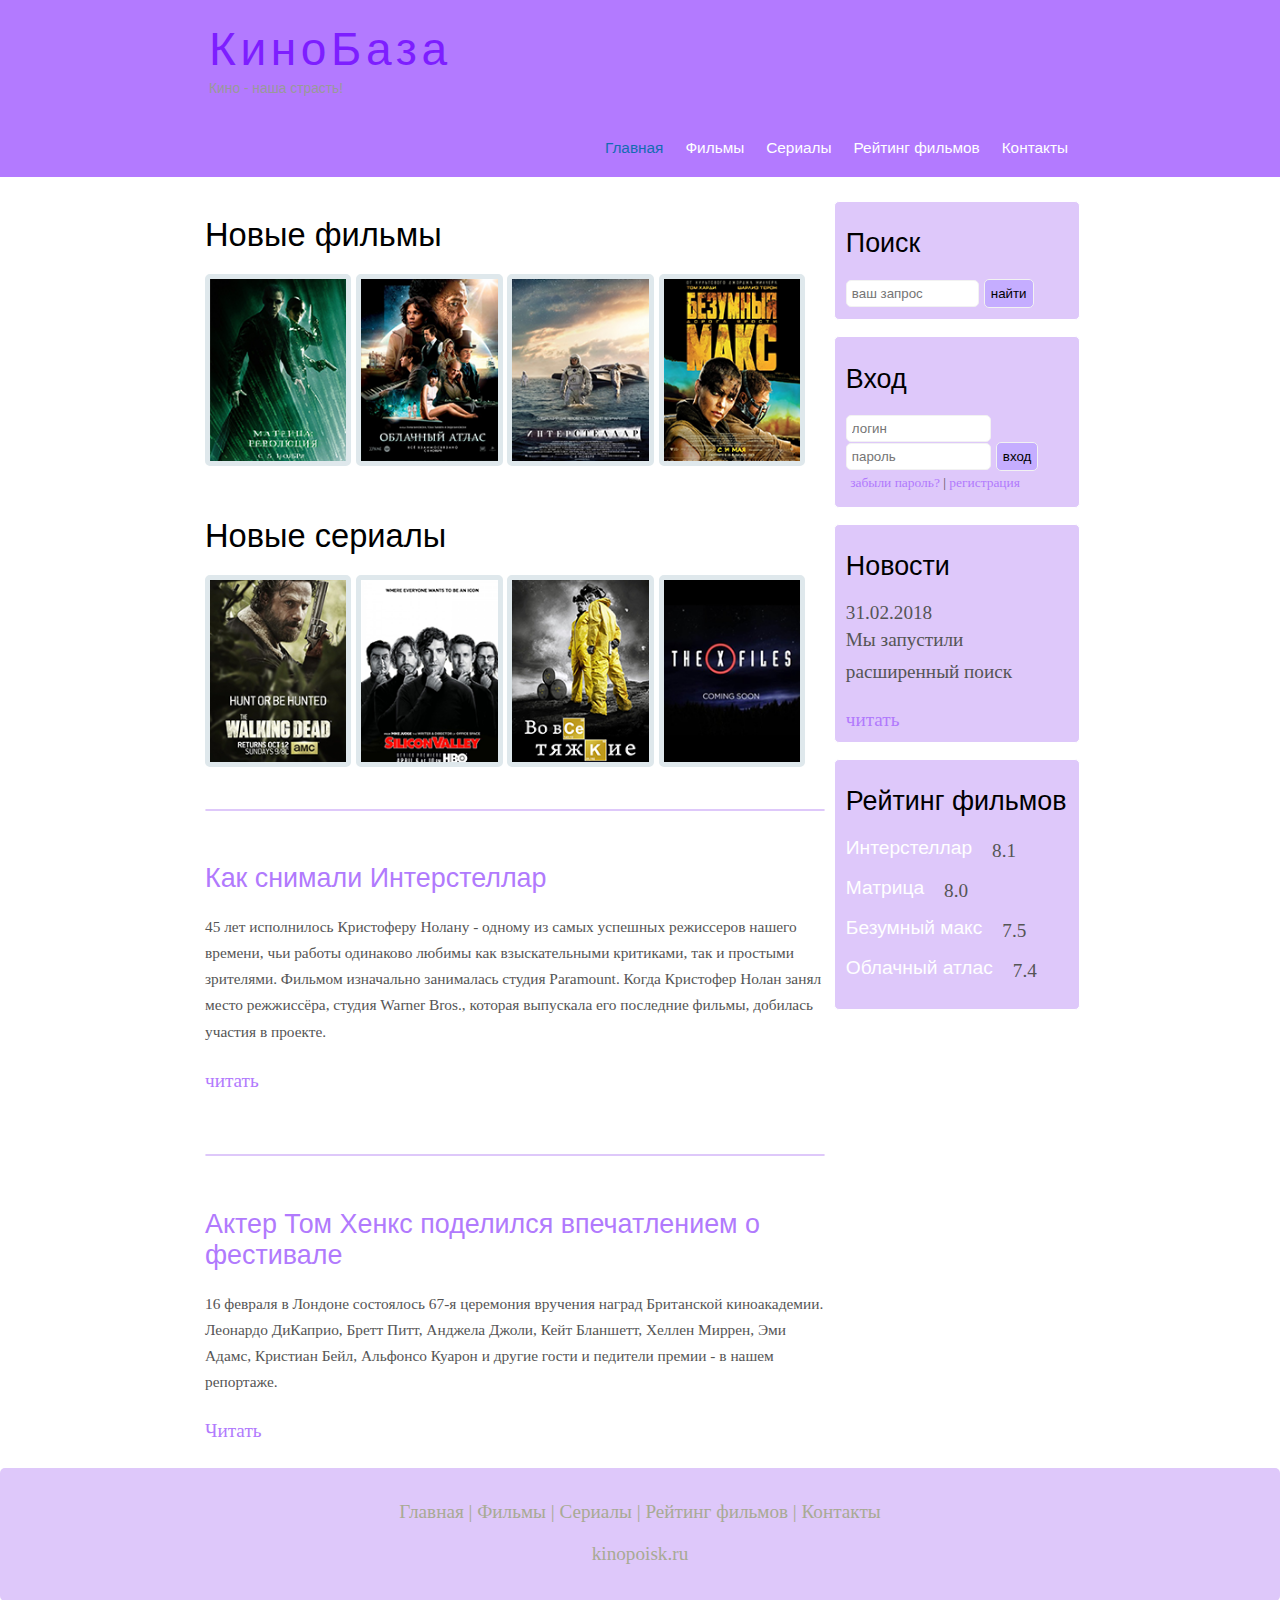
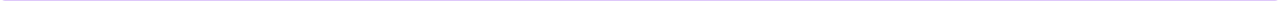
<file: index.html>
<!DOCTYPE html>
<html lang="en">
<head>
    <meta charset="UTF-8">
    <title>Главная страница</title>
    <meta name="description" content="КиноБаза - это портал о кино" />
    <meta name="keywords" content="фильмы, фильмы онлайн, hd" />
    <link rel="stylesheet" href="style/style.css">
</head>
<body>

    <main>
       
        <header>
            <div class="logo">
                <div class="logo_text">
                    <h1><a href="index.html">КиноБаза</a></h1>
                    <h2>Кино - наша страсть!</h2>
                </div>
            </div>
           
            <div class="menubar">
               
                <ul class="menu">
                    <li class="selected"><a href="index.html">Главная</a></li>  
                    <li><a href="films.html">Фильмы</a></li>
                    <li><a href="#">Сериалы</a></li>
                    <li><a href="rating.html">Рейтинг фильмов</a></li>
                    <li><a href="contact.html">Контакты</a></li>
                </ul>

            </div>

        </header>

        <div class="site_content">
           
            <aside class="sidebar_container">
               
                <div class="sidebar">
                    <h2>Поиск</h2>
                    <form method="post" action="#" id="search_form" >
                        <input type="search" name="search_field" placeholder="ваш запрос" />
                        <input type="submit" class="btn" value="найти" />
                    </form>
                </div>

                <div class="sidebar">
                    <h2>Вход</h2>
                    <form method="post" action="#" id="login">
                       
                        <input type="text" name="login_field" placeholder="логин" />
                        <input type="password" name="password_field" placeholder="пароль" />
                        <input type="submit" class="btn" value="вход" />
                        <div class="lables_passreg_text">
                            <span><a href="#">забыли пароль?</a></span> | <span><a href="#">регистрация</a></span>
                        </div>

                    </form>
                </div>

                <div class="sidebar">
                    <h2>Новости</h2>
                    <span>31.02.2018</span>
                    <p>Мы запустили расширенный поиск</p>
                    <a href="#">читать</a>
                </div>

                <div class="sidebar">
                    <h2>Рейтинг фильмов</h2>
                    <ul class="menu">
                        <li><a href="show_1.html">Интерстеллар</a><span class="rating_sidebar">8.1</span></li>
                        <li><a href="show_2.html">Матрица</a><span class="rating_sidebar">8.0</span></li>
                        <li><a href="show_3.html">Безумный макс</a><span class="rating_sidebar">7.5</span></li>
                        <li><a href="show_4.html">Облачный атлас</a><span class="rating_sidebar">7.4</span></li>
                    </ul>
                </div>

            </aside>

            <div class="content">
               
                <h1>Новые фильмы</h1>

                <div class="films_block">
                   
                    <a href="show_2.html"><img src="./images/matrix.png"></a>
                    <a href="show_4.html"><img src="./images/cloud.png"></a>
                    <a href="show_1.html"><img src="./images/inter.png"></a>
                    <a href="show_3.html"><img src="./images/max.png"></a>

                </div>

                <h1>Новые сериалы</h1>

                <div class="films_block">
                   
                    <a href="#"><img src="./images//dead.png"></a>
                    <a href="#"><img src="./images//silicon.png"></a>
                    <a href="#"><img src="./images//breakingbad.png"></a>
                    <a href="#"><img src="./images//xfiles.png"></a>

                </div>


                <div class="posts">
                   
                    <hr>
                    <h2> <a href="https://www.okino.ua/article/kak-snimali-interstellar-1193/">Как снимали Интерстеллар</a> </h2>
                    <div class="posts_content">
                        <p>
                            45 лет исполнилось Кристоферу Нолану - одному из самых успешных 
                            режиссеров нашего времени, чьи работы одинаково любимы как 
                            взыскательными критиками, так и простыми зрителями. Фильмом 
                            изначально занималась студия Paramount. Когда Кристофер Нолан занял
                            место режжиссёра, студия Warner Bros., которая выпускала его последние 
                            фильмы, добилась участия в проекте.
                        </p>
                    </div>

                    <p><a href="https://www.okino.ua/article/kak-snimali-interstellar-1193/">читать</a></p>

                    <hr>
                    <h2><a href="#">Актер Том Хенкс поделился впечатлением о фестивале</a></h2>
                    <div class="posts_content">
                        <p>16 февраля в Лондоне состоялось 67-я церемония вручения наград
                            Британской киноакадемии. Леонардо ДиКаприо, Бретт Питт, Анджела Джоли,
                            Кейт Бланшетт, Хеллен Миррен, Эми Адамс, Кристиан Бейл, Альфонсо Куарон и 
                            другие гости и педители премии - в нашем репортаже. 
                        </p>
                    </div>
                    <p><a href="#">Читать</a></p>

                </div>


            </div>

        </div> 


    <footer>
        <p>
            <a href="index.html">Главная</a> |
            <a href="films.html">Фильмы</a> |
            <a href="#">Сериалы</a> |
            <a href="rating.html">Рейтинг фильмов</a> |
            <a href="contact.html">Контакты</a>
        </p>
        <p>kinopoisk.ru</p>
    </footer>

    </main>
   
</body>
</html>
</file>
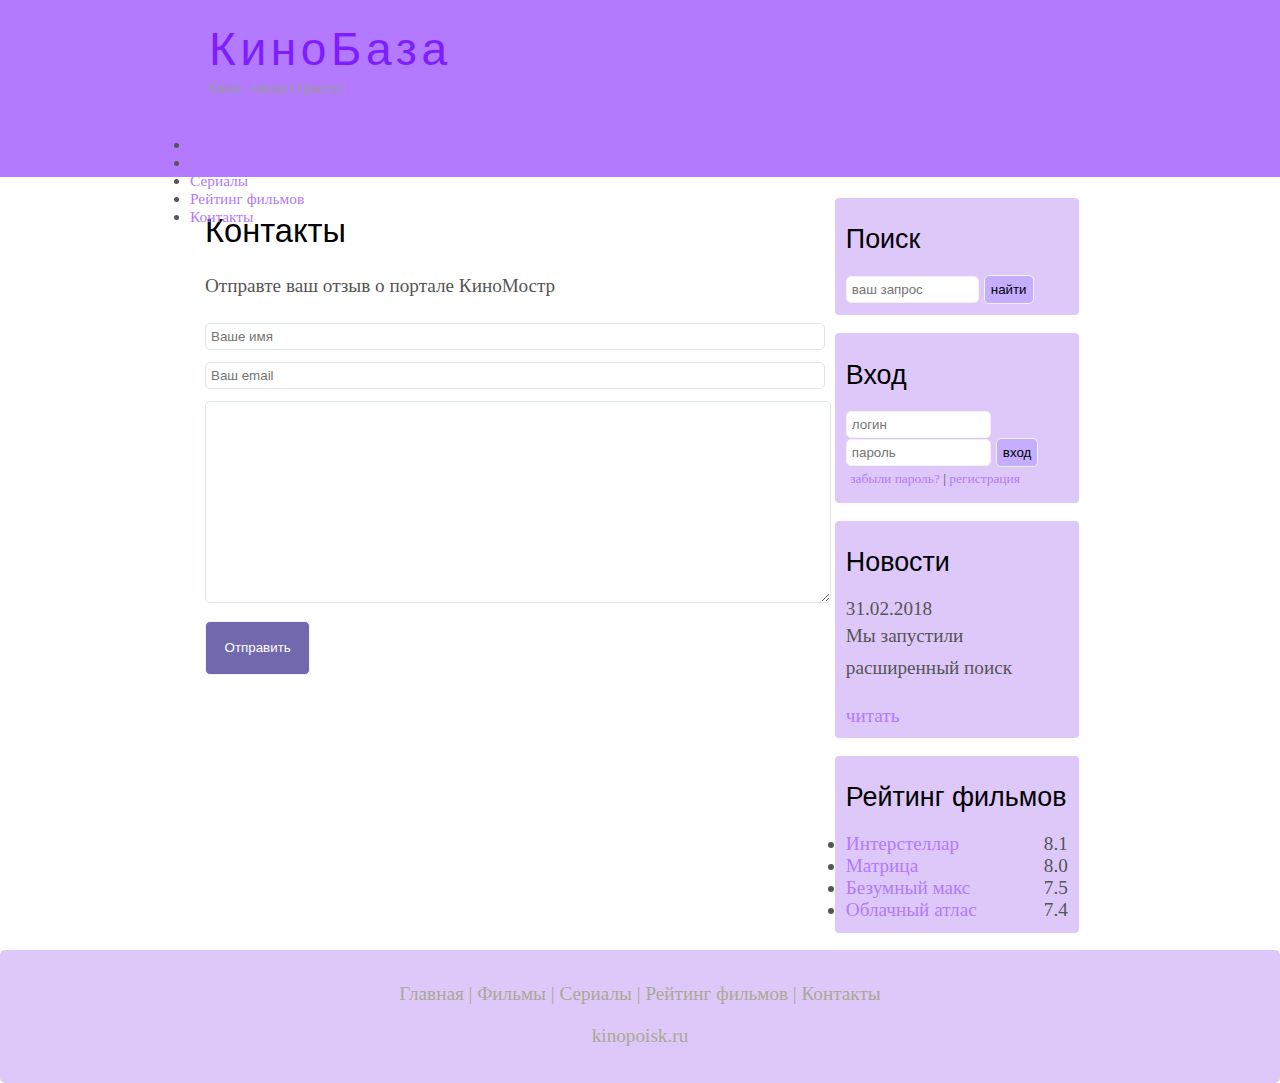
<file: contact.html>
<!DOCTYPE html>
<html lang="en">
<head>
    <meta charset="UTF-8">
    <title>Главная страница</title>
    <meta name="description" content="КиноБаза - это портал о кино" />
    <meta name="keywords" content="фильмы, фильмы онлайн, hd" />
    <link rel="stylesheet" href="style/style.css">
</head>
<body>

    <main>
       
        <header>
            <div class="logo">
                <div class="logo_text">
                    <h1><a href="index.html">КиноБаза</a></h1>
                    <h2>Кино - наша страсть!</h2>
                </div>
            </div>
           
            <div class="menubar">
               
                <menu>
                    <li><a href="index.html">Главная</a></li>  
                    <li><a href="films.html">Фильмы</a></li>
                    <li><a href="#">Сериалы</a></li>
                    <li><a href="rating.html">Рейтинг фильмов</a></li>
                    <li class="selected"><a href="contact.html">Контакты</a></li>
                </menu>

            </div>

        </header>

           
        <div class="site_content">

            <aside class="sidebar_container">
               
                <div class="sidebar">
                    <h2>Поиск</h2>
                    <form method="post" action="#" id="search_form" >
                        <input type="search" name="search_field" placeholder="ваш запрос" />
                        <input type="submit" class="btn" value="найти" />
                    </form>
                </div>

                <div class="sidebar">
                    <h2>Вход</h2>
                    <form method="post" action="#" id="login">
                       
                        <input type="text" name="login_field" placeholder="логин" />
                        <input type="password" name="password_field" placeholder="пароль" />
                        <input type="submit" class="btn" value="вход" />
                        <div class="lables_passreg_text">
                            <span><a href="#">забыли пароль?</a></span> | <span><a href="#">регистрация</a></span>
                        </div>

                    </form>
                </div>

                <div class="sidebar">
                    <h2>Новости</h2>
                    <span>31.02.2018</span>
                    <p>Мы запустили расширенный поиск</p>
                    <a href="#">читать</a>
                </div>

                <div class="sidebar">
                    <h2>Рейтинг фильмов</h2>
                    <menu>
                        <li><a href="show_1.html">Интерстеллар</a><span class="rating_sidebar">8.1</span></li>
                        <li><a href="show_2.html">Матрица</a><span class="rating_sidebar">8.0</span></li>
                        <li><a href="#">Безумный макс</a><span class="rating_sidebar">7.5</span></li>
                        <li><a href="#">Облачный атлас</a><span class="rating_sidebar">7.4</span></li>
                    </menu>
                </div>

            </aside>
            
            <div class="content">

                <h1>Контакты</h1>
                <p>Отправте ваш отзыв о портале КиноМостр</p>

                <div class="send send_conntact">
                    <form action="#" method="post" id="contact">
                        <input type="text" name="review_name" placeholder = "Ваше имя">
                        <input type="text"  name="review_name" placeholder = "Ваш email">
                        <textarea name="review_text"></textarea>
                        <input type="submit" class="btn" value="Отправить">
                    </form>
                </div>

            </div>

        </div>


    <footer>
        <p>
            <a href="index.html">Главная</a> |
            <a href="films.html">Фильмы</a> |
            <a href="#">Сериалы</a> |
            <a href="rating.html">Рейтинг фильмов</a> |
            <a href="contact.html">Контакты</a>
        </p>
        <p>kinopoisk.ru</p>
    </footer>

    </main>
   
</body>
</html>
</file>
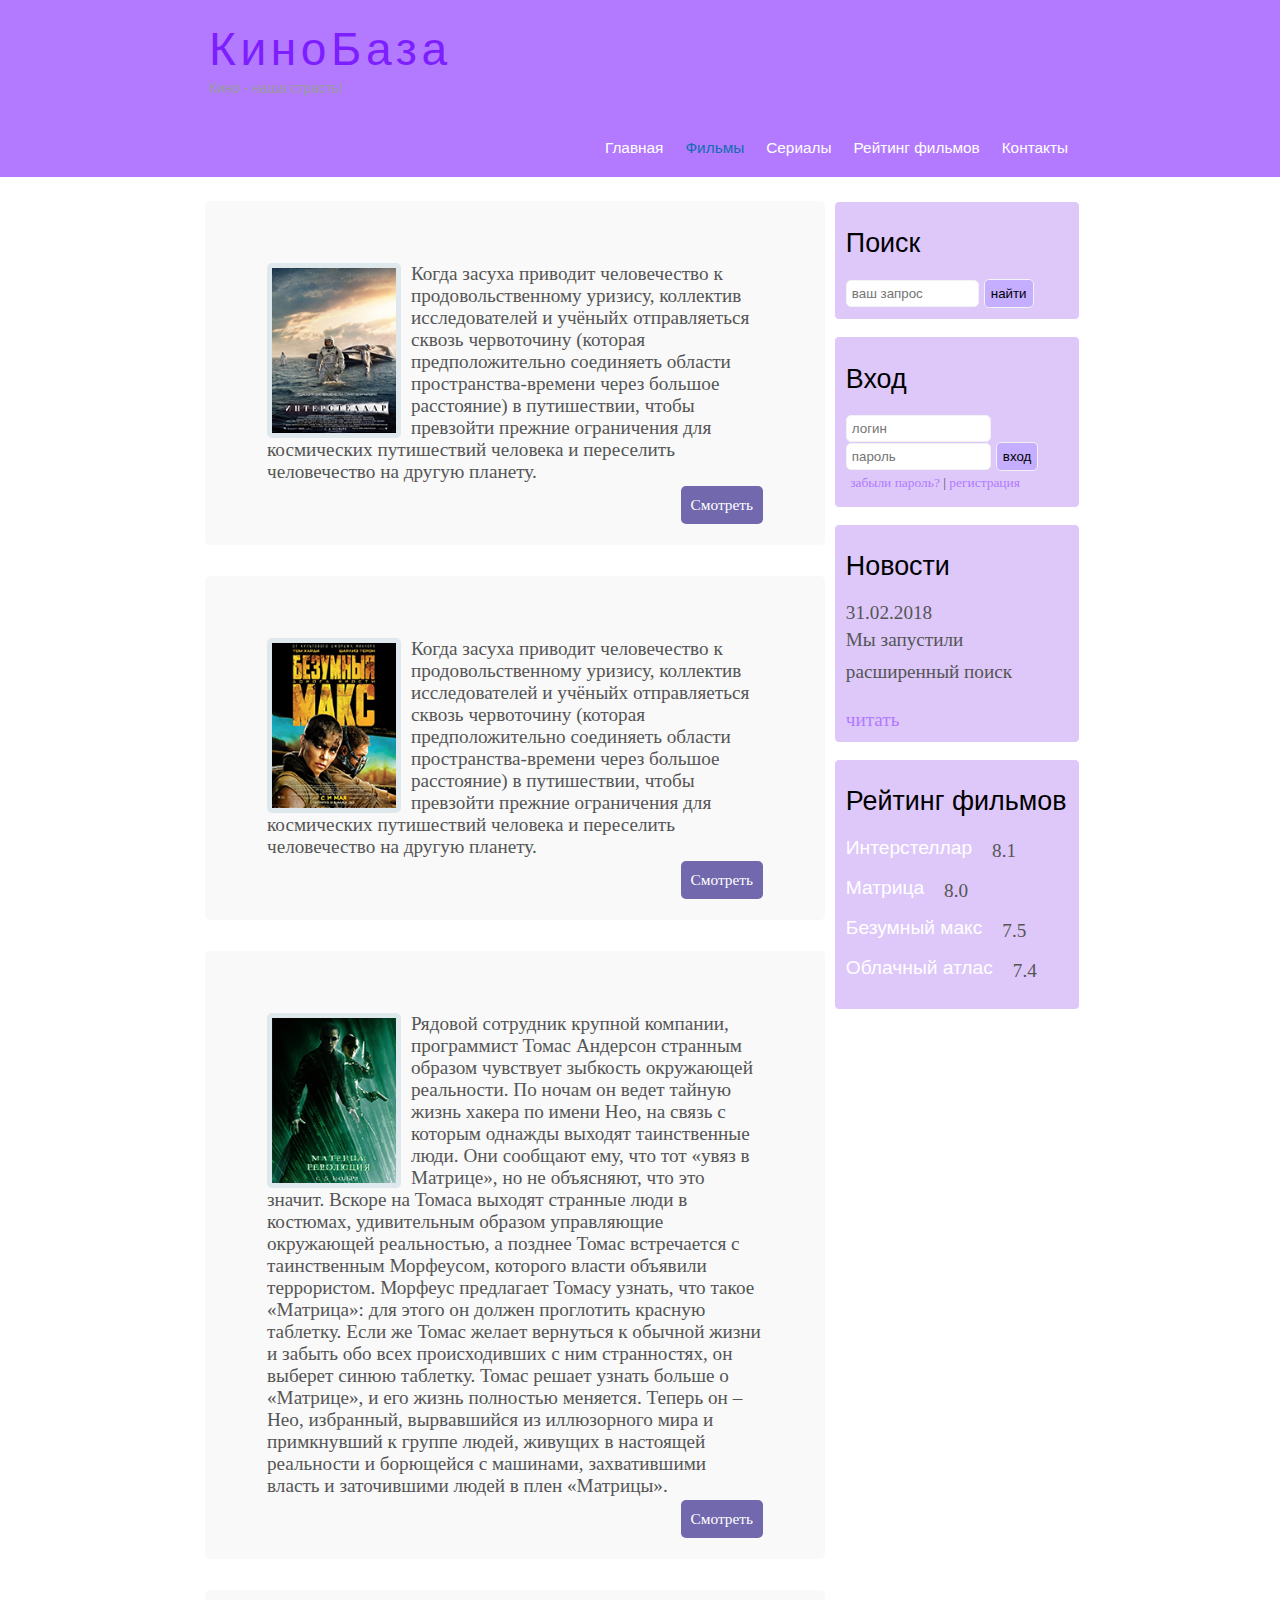
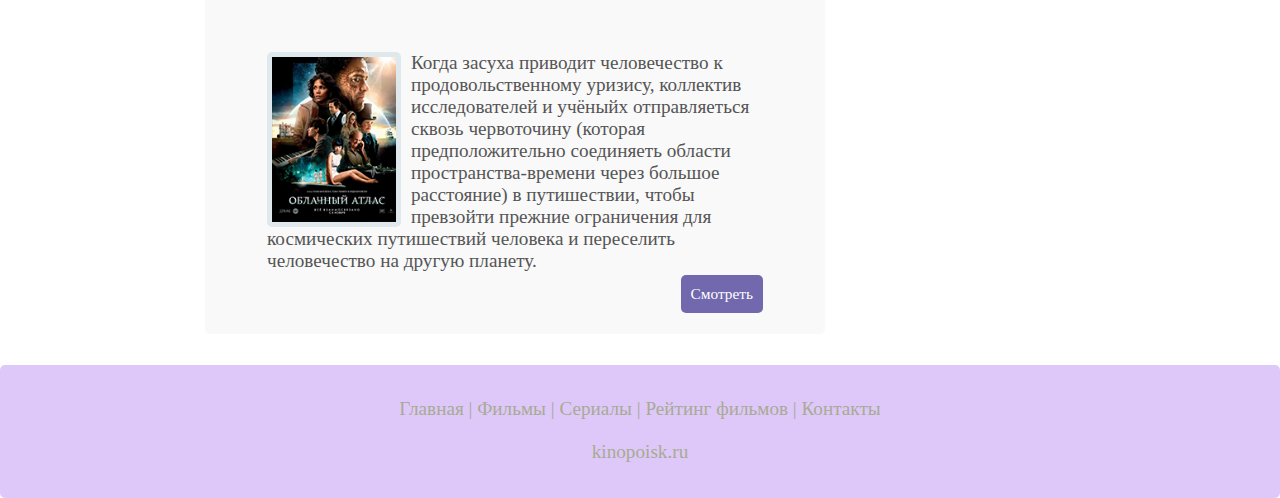
<file: films.html>
<!DOCTYPE html>
<html lang="en">
<head>
    <meta charset="UTF-8">
    <title>Главная страница</title>
    <meta name="description" content="КиноБаза - это портал о кино" />
    <meta name="keywords" content="фильмы, фильмы онлайн, hd" />
    <link rel="stylesheet" href="style/style.css">
</head>
<body>

    <main>
       
        <header>
            <div class="logo">
                <div class="logo_text">
                    <h1><a href="index.html">КиноБаза</a></h1>
                    <h2>Кино - наша страсть!</h2>
                </div>
            </div>
           
            <div class="menubar">
               
                <ul class="menu">
                    <li><a href="index.html">Главная</a></li>  
                    <li class="selected"><a href="films.html">Фильмы</a></li>
                    <li><a href="#">Сериалы</a></li>
                    <li><a href="rating.html">Рейтинг фильмов</a></li>
                    <li><a href="contact.html">Контакты</a></li>
                </ul>

            </div>

        </header>

           
        <div class="site_content">

            <aside class="sidebar_container">
               
                <div class="sidebar"r>
                    <h2>Поиск</h2>
                    <form method="post" action="#" id="search_form" >
                        <input type="search" name="search_field" placeholder="ваш запрос" />
                        <input type="submit" class="btn" value="найти" />
                    </form>
                </div>

                <div class="sidebar">
                    <h2>Вход</h2>
                    <form method="post" action="#" id="login">
                       
                        <input type="text" name="login_field" placeholder="логин" />
                        <input type="password" name="password_field" placeholder="пароль" />
                        <input type="submit" class="btn" value="вход" />
                        <div class="lables_passreg_text">
                            <span><a href="#">забыли пароль?</a></span> | <span><a href="#">регистрация</a></span>
                        </div>

                    </form>
                </div>

                <div class="sidebar">
                    <h2>Новости</h2>
                    <span>31.02.2018</span>
                    <p>Мы запустили расширенный поиск</p>
                    <a href="#">читать</a>
                </div>

                <div class="sidebar">
                    <h2>Рейтинг фильмов</h2>
                    <ul class="menu">
                        <li><a href="show_1.html">Интерстеллар</a><span class="rating_sidebar">8.1</span></li>
                        <li><a href="show_2.html">Матрица</a><span class="rating_sidebar">8.0</span></li>
                        <li><a href="show_3.html">Безумный макс</a><span class="rating_sidebar">7.5</span></li>
                        <li><a href="show_4.html">Облачный атлас</a><span class="rating_sidebar">7.4</span></li>
                    </ul>
                </div>

            </aside>

            <div class="content">

                <div class="info_film">
                    <img src="./images/inter.png">
                    Когда засуха приводит человечество к продовольственному уризису, коллектив 
                    исследователей и учёныйх отправляеться сквозь червоточину (которая 
                    предположительно соединяеть области пространства-времени через большое
                    расстояние) в путишествии, чтобы превзойти прежние ограничения для
                    космических путишествий человека и переселить человечество на другую планету.
                    <div class="button"><a href="show_1.html">Смотреть</a></div>
                </div>

                <div class="info_film">
                    <img src="./images/max.png">
                    Когда засуха приводит человечество к продовольственному уризису, коллектив 
                    исследователей и учёныйх отправляеться сквозь червоточину (которая 
                    предположительно соединяеть области пространства-времени через большое
                    расстояние) в путишествии, чтобы превзойти прежние ограничения для
                    космических путишествий человека и переселить человечество на другую планету.
                    <div class="button"><a href="#">Смотреть</a></div>
                </div>

                <div class="info_film">
                    <img src="./images/matrix.png">
                    Рядовой сотрудник крупной компании, программист Томас Андерсон странным образом чувствует зыбкость окружающей реальности. 
                    По ночам он ведет тайную жизнь хакера по имени Нео, на связь с которым однажды выходят таинственные люди. Они сообщают ему, 
                    что тот «увяз в Матрице», но не объясняют, что это значит. Вскоре на Томаса выходят странные люди в костюмах, 
                    удивительным образом управляющие окружающей реальностью, а позднее Томас встречается с таинственным Морфеусом, 
                    которого власти объявили террористом. 
                    
                    Морфеус предлагает Томасу узнать, что такое «Матрица»: для этого он должен проглотить красную таблетку. Если же
                    Томас желает вернуться к обычной жизни и забыть обо всех происходивших с ним странностях, он выберет синюю таблетку. 
                    Томас решает узнать больше о «Матрице», и его жизнь полностью меняется. Теперь он – Нео, избранный, вырвавшийся из 
                    иллюзорного мира и примкнувший к группе людей, живущих в настоящей реальности и борющейся с машинами, 
                    захватившими власть и заточившими людей в плен «Матрицы».
                     <div class="button"><a href="show_2.html">Смотреть</a></div>
                </div>

                <div class="info_film">
                    <img src="./images/cloud.png">
                    Когда засуха приводит человечество к продовольственному уризису, коллектив 
                    исследователей и учёныйх отправляеться сквозь червоточину (которая 
                    предположительно соединяеть области пространства-времени через большое
                    расстояние) в путишествии, чтобы превзойти прежние ограничения для
                    космических путишествий человека и переселить человечество на другую планету.
                    <div class="button"><a href="#">Смотреть</a></div>
                </div>

             </div>
                
        </div>


    <footer>
        <p>
            <a href="index.html">Главная</a> |
            <a href="films.html">Фильмы</a> |
            <a href="#">Сериалы</a> |
            <a href="rating.html">Рейтинг фильмов</a> |
            <a href="contact.html">Контакты</a>
        </p>
        <p>kinopoisk.ru</p>
    </footer>

    </main>
   
</body>
</html>
</file>
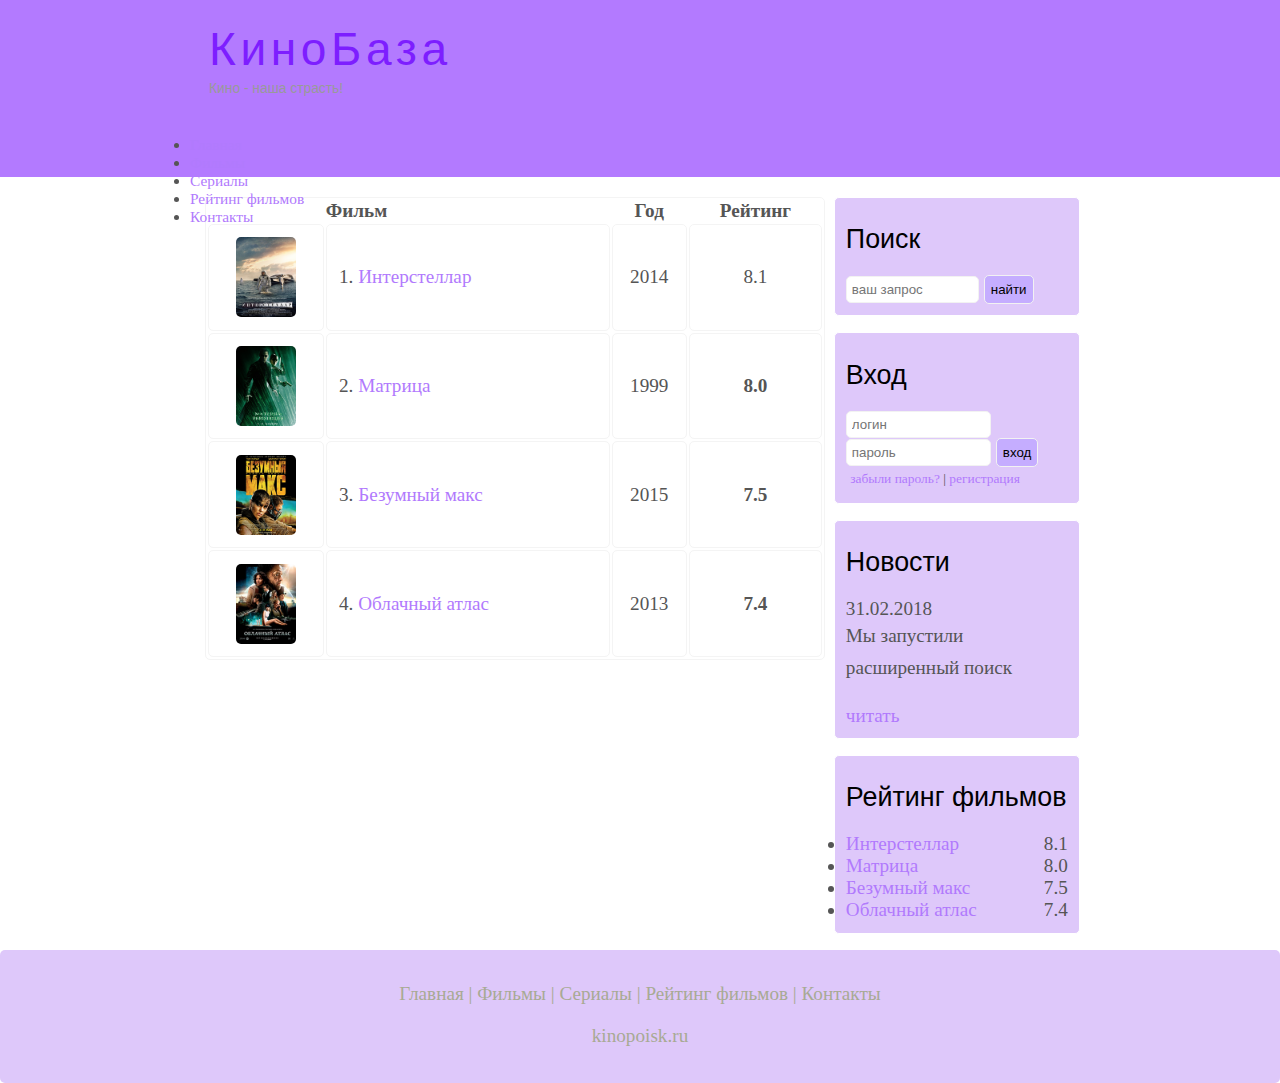
<file: rating.html>
<!DOCTYPE html>
<html lang="en">
<head>
    <meta charset="UTF-8">
    <title>Главная страница</title>
    <meta name="description" content="КиноБаза - это портал о кино" />
    <meta name="keywords" content="фильмы, фильмы онлайн, hd" />
    <link rel="stylesheet" href="style/style.css">
</head>
<body>

    <main>
       
        <header>
            <div class="logo">
                <div class="logo_text">
                    <h1><a href="index.html">КиноБаза</a></h1>
                    <h2>Кино - наша страсть!</h2>
                </div>
            </div>
           
            <div class="menubar">
               
                <menu>
                    <li><a href="index.html">Главная</a></li>  
                    <li><a href="films.html">Фильмы</a></li>
                    <li><a href="#">Сериалы</a></li>
                    <li class="selected"><a href="rating.html">Рейтинг фильмов</a></li>
                    <li><a href="contact.html">Контакты</a></li>
                </menu>

            </div>

        </header>

        <div class="site_content">
           
            <aside class="sidebar_container">
               
                <div class="sidebar">
                    <h2>Поиск</h2>
                    <form method="post" action="#" id="search_form" >
                        <input type="search" name="search_field" placeholder="ваш запрос" />
                        <input type="submit" class="btn" value="найти" />
                    </form>
                </div>

                <div class="sidebar"r>
                    <h2>Вход</h2>
                    <form method="post" action="#" id="login">
                       
                        <input type="text" name="login_field" placeholder="логин" />
                        <input type="password" name="password_field" placeholder="пароль" />
                        <input type="submit" class="btn" value="вход" />
                        <div class="lables_passreg_text">
                            <span><a href="#">забыли пароль?</a></span> | <span><a href="#">регистрация</a></span>
                        </div>

                    </form>
                </div>

                <div class="sidebar">
                    <h2>Новости</h2>
                    <span>31.02.2018</span>
                    <p>Мы запустили расширенный поиск</p>
                    <a href="#">читать</a>
                </div>

                <div class="sidebar">
                    <h2>Рейтинг фильмов</h2>
                    <menu>
                        <li><a href="show_1.html">Интерстеллар</a><span class="rating_sidebar">8.1</span></li>
                        <li><a href="show_2.html">Матрица</a><span class="rating_sidebar">8.0</span></li>
                        <li><a href="show_3.html">Безумный макс</a><span class="rating_sidebar">7.5</span></li>
                        <li><a href="show_4.html">Облачный атлас</a><span class="rating_sidebar">7.4</span></li>
                    </menu>
                </div>

            </aside>

            <div class="content">

                <table>
                    <tr>
                        <th></th>
                        <th>Фильм</th>
                        <th class="center">Год</th>
                        <th class="center">Рейтинг</th>
                    </tr>
                    <tr>
                        <td class="center"><img src="./images/inter.png"></td>
                        <td>1. <a href="show_1.html">Интерстеллар</a></td>
                        <td class="center">2014</td>
                        <td class="center">8.1</td>
                    </tr>
                    <tr>
                        <td class="center"><img src="./images/matrix.png"></td>
                        <td>2. <a href="show_2.html">Матрица</a></td>
                        <td class="center">1999</td>
                        <td class="rating center">8.0</td>
                    </tr>
                    <tr>
                        <td class="center"><img src="./images/max.png"></td>
                        <td>3. <a href="#">Безумный макс</a></td>
                        <td class="center">2015</td>
                        <td class="rating center">7.5</td>
                    </tr>
                    <tr>
                        <td class="center"><img src="./images/cloud.png"></td>
                        <td>4. <a href="#">Облачный атлас</a></td>
                        <td class="center">2013</td>
                        <td class="rating center">7.4</td>
                    </tr>
                </table>

            </div>

        </div> 


    <footer>
        <p>
            <a href="index.html">Главная</a> |
            <a href="films.html">Фильмы</a> |
            <a href="#">Сериалы</a> |
            <a href="rating.html">Рейтинг фильмов</a> |
            <a href="contact.html">Контакты</a>
        </p>
        <p>kinopoisk.ru</p>
    </footer>

    </main>
   
</body>
</html>
</file>
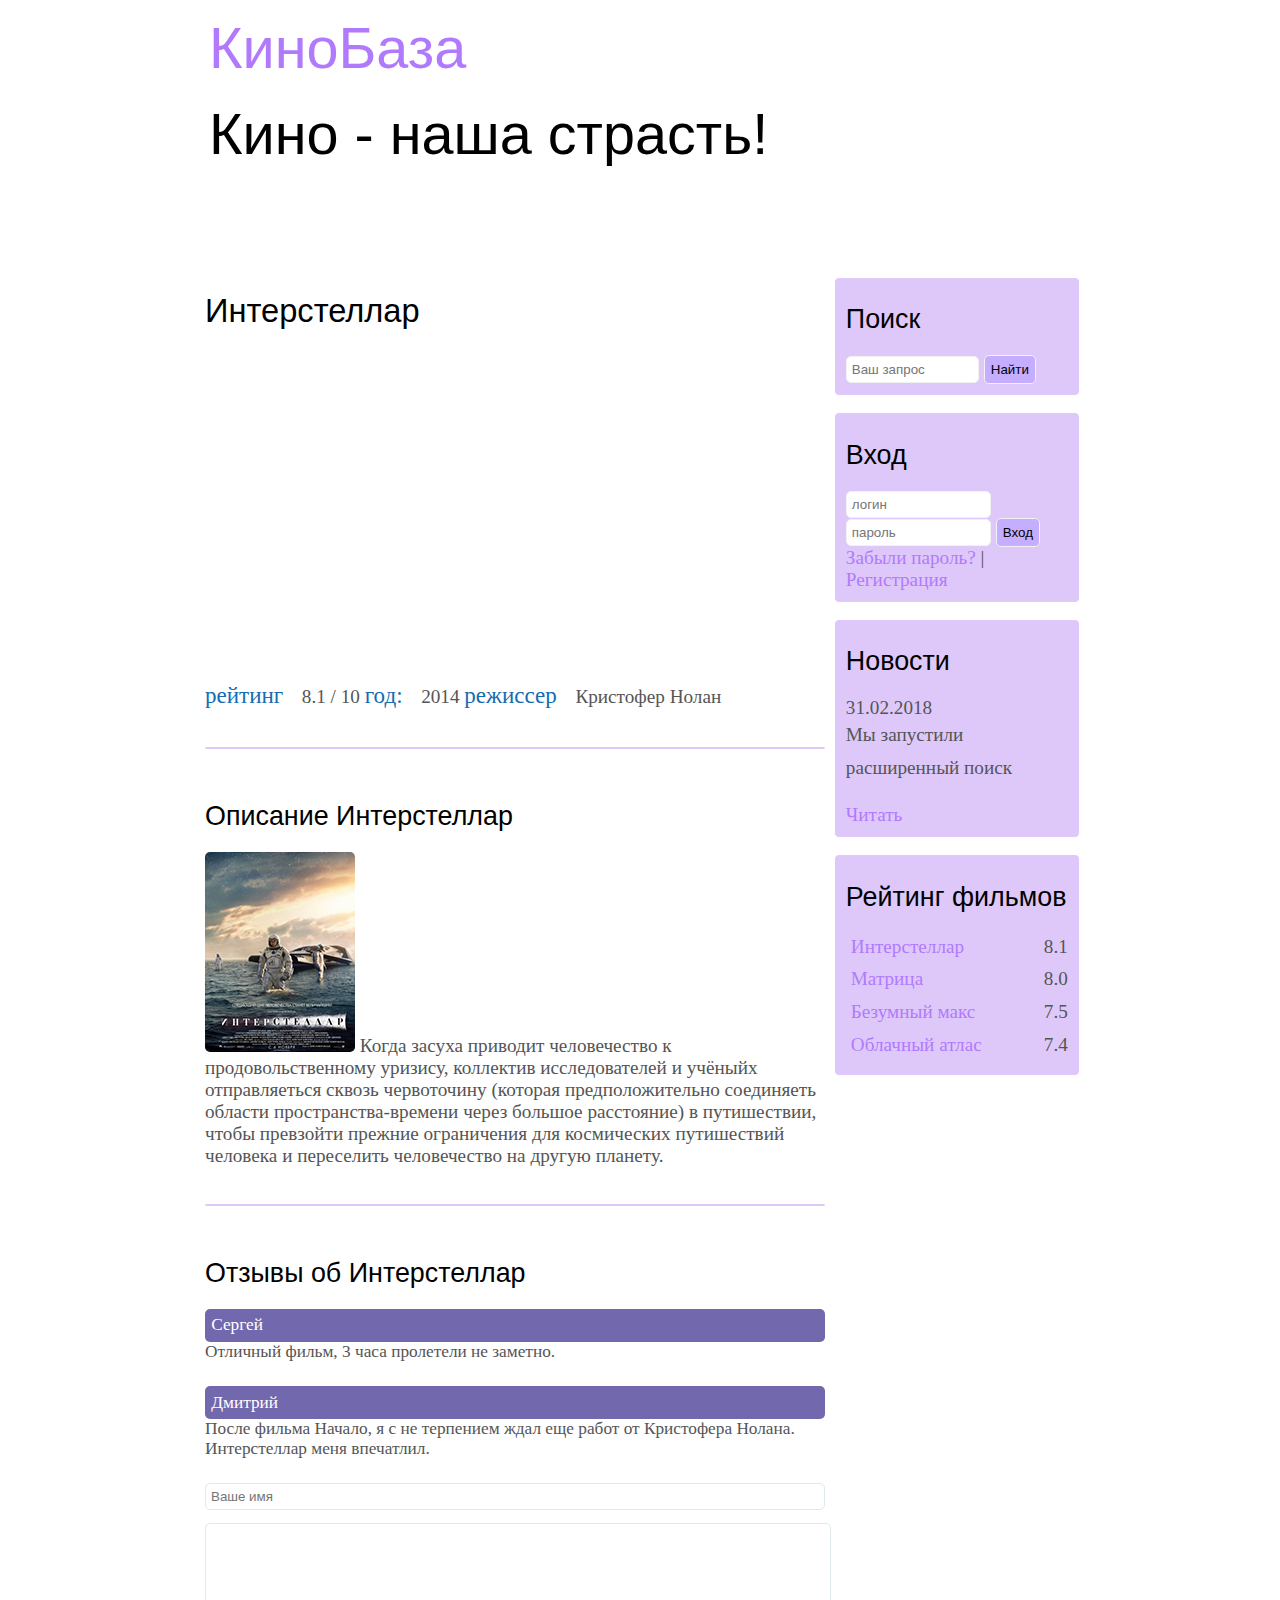
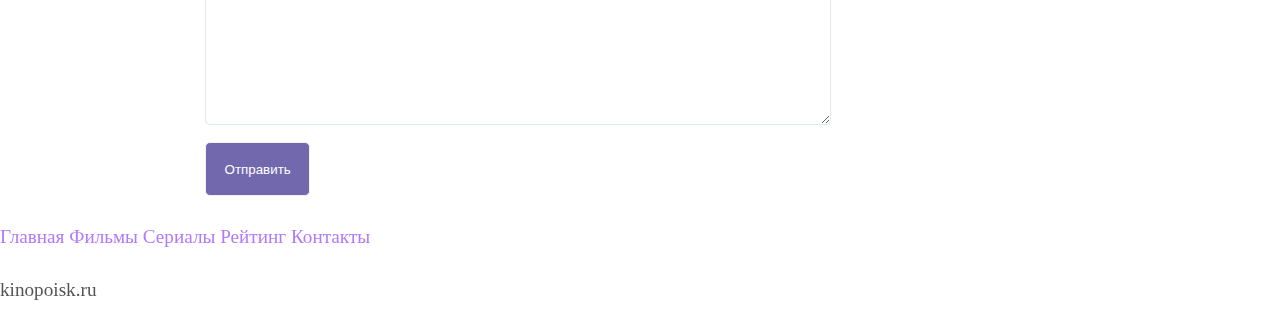
<file: show.html>
<!DOCTYPE html>
<html lang="en">
<head>
    <meta charset="UTF-8">
    <title>Контакты</title>
    <meta name="discription" content="Кинобаза - это портал о кино">
    <meta name="keywords" content="фильмы, фильмы онлайн, hd">
    <link rel="stylesheet" href="style/style.css">
</head>
<body>
    
    <div class="main">

        <div class="header">
            <div class="logo">
                <div class="lofo_text">
                    <h1><a href="index.html">КиноБаза</a></h1>
                    <h2>Кино - наша страсть!</h2>
                </div>
            </div>

            <div class="manubar">
                
                <ul class="menu">
                    <li><a href="index.html">Главная</a></li>
                    <li><a href="films.html">Фильмы</a></li>
                    <li><a href="#">Сериалы</a></li>
                    <li><a href="rating.html">Рейтинг фильмов</a></li>
                    <li><a href="contact.html">Контакты</a></li>
                </ul>

            </div>

        </div>

        <div class="site_content">

            <div class="sidebar_container">
        
                <div class="sidebar">
                    <h2>Поиск</h2>
                    <form method="post" action="#" id="search_form">
                        <input type="search" name="login_field" placeholder="Ваш запрос">
                        <input type="submit" class="btn" value="Найти">
                    </form>
                </div>
        
                <div class="sidebar">
                    <h2>Вход</h2>
                    <form method="post" action="#" id="lo0gin">
        
                        <input type="text" name="login_field" placeholder="логин">
                        <input type="password" name="password_field" placeholder="пароль">
                        <input type="submit" class="btn" value="Вход">
                        <div>
                            <span><a href="#">Забыли пароль?</a></span> | <span><a href="#">Регистрация</a></span>
                        </div> 
        
                    </form>
                </div>
                    
                <div class="sidebar">
                    <h2>Новости</h2>
                    <span>31.02.2018</span>
                    <p>Мы запустили расширенный поиск</p>
                    <a href="#">Читать</a>
                </div>
        
                <div class="sidebar">
                    <h2>Рейтинг фильмов</h2>
                    <ul>
                        <li class="selected"><a href="show.html">Интерстеллар</a><span class="rating_sidebar">8.1</span></li>
                        <li><a href="#">Матрица</a><span class="rating_sidebar">8.0</span></li>
                        <li><a href="#">Безумный макс</a><span class="rating_sidebar">7.5</span></li>
                        <li><a href="#">Облачный атлас</a><span class="rating_sidebar">7.4</span></li>
                    </ul>
                </div>
                    
            </div>

            <div class="content">

                <h1>Интерстеллар</h1>

                <iframe src="https://www.youtube.com/embed/R5KHoE_8dgo?showinfo=0" frameborder="0" width="560" height="315" allowfullscreen></iframe>

                <div class="info_film_page">
                    <span class="label">рейтинг</span><span class="value">8.1 / 10</span>
                    <span class="label">год:</span><span class="value">2014</span>
                    <span class="label">режиссер</span><span class="value">Кристофер Нолан</span>
                </div>
                <hr>
                <h2>Описание Интерстеллар</h2>
                <div class="descriptions_film">
                    <img src="./images/inter.png">
                    Когда засуха приводит человечество к продовольственному уризису, коллектив 
                    исследователей и учёныйх отправляеться сквозь червоточину (которая 
                    предположительно соединяеть области пространства-времени через большое
                    расстояние) в путишествии, чтобы превзойти прежние ограничения для
                    космических путишествий человека и переселить человечество на другую планету.
                </div>
            
                <hr>
                <h2>Отзывы об Интерстеллар</h2>

                <div class="reviews">
                    <div class="review_name">
                        Сергей
                    </div>
                    <div class="review_text">
                        Отличный фильм, 3 часа пролетели не заметно.
                    </div>
                </div>

                <div class="reviews">
                    <div class="review_name">
                        Дмитрий
                    </div>
                    <div class="review_text">
                        После фильма Начало, я с не терпением ждал еще работ от Кристофера
                        Нолана. Интерстеллар меня впечатлил.
                    </div>
                </div>

                <div class="send">
                    <form action="">
                        <input type="text" name="review_name" placeholder="Ваше имя">
                        <textarea name="rewiew_text"></textarea>
                        <input type="submit" class="btn" value="Отправить">
                    </form>
                </div>
            </div>
                
        </div>

    <div class="footer">
        <p><a href="index.html">Главная</a>
            <a href="films.html">Фильмы</a>
            <a href="#">Сериалы</a>
            <a href="rating.html">Рейтинг</a>
            <a href="contact.html">Контакты</a>
        </p>
        <p>kinopoisk.ru</p>
    <div>

    </div>    
</body>
</html>
</file>
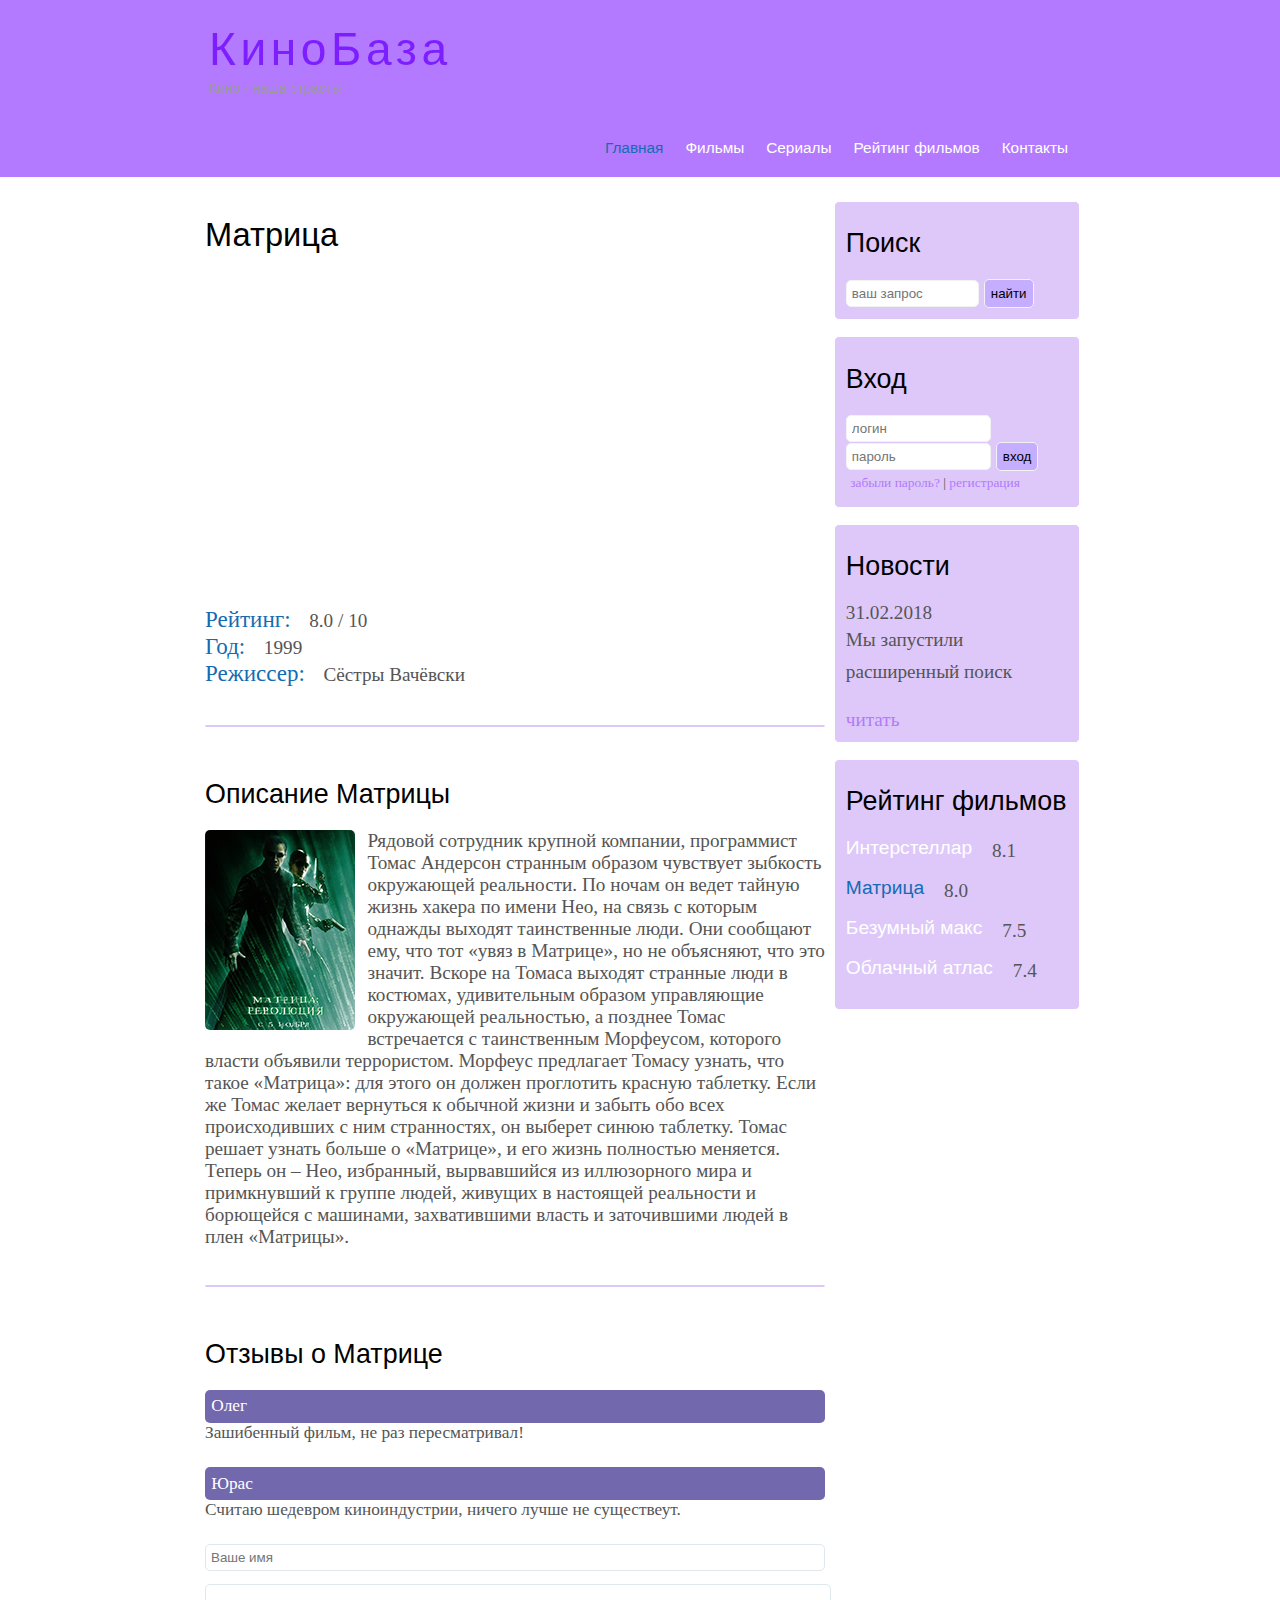
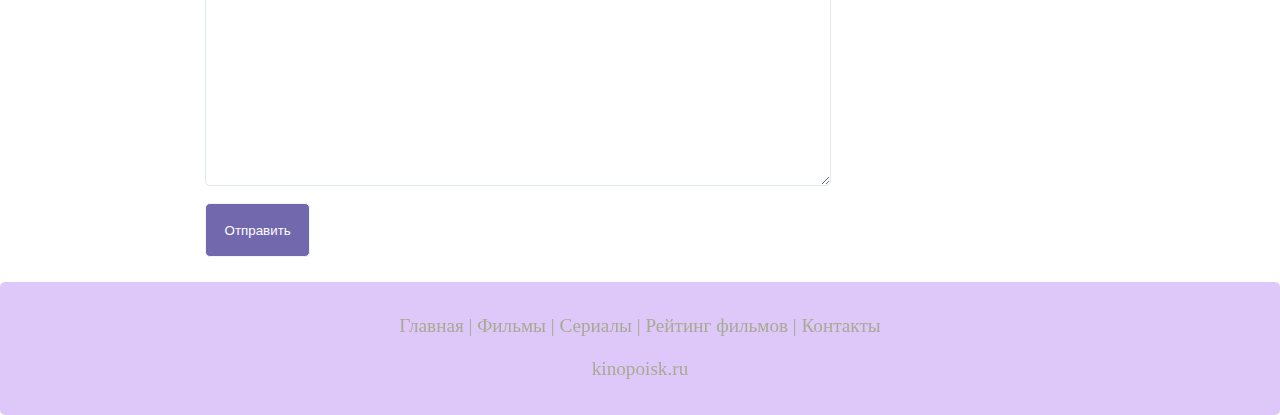
<file: show_2.html>
<!DOCTYPE html>
<html lang="en">
<head>
    <meta charset="UTF-8">
    <title>Главная страница</title>
    <meta name="description" content="КиноБаза - это портал о кино" />
    <meta name="keywords" content="фильмы, фильмы онлайн, hd" />
    <link rel="stylesheet" href="style/style.css">
</head>
<body>

    <main>
       
        <header>
            <div class="logo">
                <div class="logo_text">
                    <h1><a href="index.html">КиноБаза</a></h1>
                    <h2>Кино - наша страсть!</h2>
                </div>
            </div>
           
            <div class="menubar">
               
                <ul class="menu">
                    <li class="selected"><a href="index.html">Главная</a></li>  
                    <li><a href="films.html">Фильмы</a></li>
                    <li><a href="#">Сериалы</a></li>
                    <li><a href="rating.html">Рейтинг фильмов</a></li>
                    <li><a href="contact.html">Контакты</a></li>
                </ul>

            </div>

        </header>

           
        <div class="site_content">

            <aside class="sidebar_container">
               
                <div class="sidebar">
                    <h2>Поиск</h2>
                    <form method="post" action="#" id="search_form" >
                        <input type="search" name="search_field" placeholder="ваш запрос" />
                        <input type="submit" class="btn" value="найти" />
                    </form>
                </div>

                <div class="sidebar">
                    <h2>Вход</h2>
                    <form method="post" action="#" id="login">
                       
                        <input type="text" name="login_field" placeholder="логин" />
                        <input type="password" name="password_field" placeholder="пароль" />
                        <input type="submit" class="btn" value="вход" />
                        <div class="lables_passreg_text">
                            <span><a href="#">забыли пароль?</a></span> | <span><a href="#">регистрация</a></span>
                        </div>

                    </form>
                </div>

                <div class="sidebar">
                    <h2>Новости</h2>
                    <span>31.02.2018</span>
                    <p>Мы запустили расширенный поиск</p>
                    <a href="#">читать</a>
                </div>

                <div class="sidebar">
                    <h2>Рейтинг фильмов</h2>
                    <ul class="menu">
                        <li><a href="show_1.html">Интерстеллар</a><span class="rating_sidebar">8.1</span></li>
                        <li class="selected"><a href="show_2.html">Матрица</a><span class="rating_sidebar">8.0</span></li>
                        <li><a href="show_3.html">Безумный макс</a><span class="rating_sidebar">7.5</span></li>
                        <li><a href="show_4.html">Облачный атлас</a><span class="rating_sidebar">7.4</span></li>
                    </ul>
                </div>

            </aside>

            <div class="content">

                <h1>Матрица</h1>

                <iframe src="https://www.youtube.com/embed/YihPA42fdQ8" frameborder="0" width="560" height="315" allowfullscreen></iframe>

                <div class="info_film_page">
                    <span class="label">Рейтинг:</span><span class="value">8.0 / 10</span><br>
                    <span class="label">Год:</span><span class="value">1999</span><br>
                    <span class="label">Режиссер:</span><span class="value">Сёстры Вачёвски</span><br>
                </div>
                <hr>
                <h2>Описание Матрицы</h2>
                <div class="descriptions_film">
                    <img class="txtimg" src="./images/matrix.png">
                    Рядовой сотрудник крупной компании, программист Томас Андерсон странным образом чувствует зыбкость окружающей реальности. 
                    По ночам он ведет тайную жизнь хакера по имени Нео, на связь с которым однажды выходят таинственные люди. Они сообщают ему, 
                    что тот «увяз в Матрице», но не объясняют, что это значит. Вскоре на Томаса выходят странные люди в костюмах, 
                    удивительным образом управляющие окружающей реальностью, а позднее Томас встречается с таинственным Морфеусом, 
                    которого власти объявили террористом. 
                    
                    Морфеус предлагает Томасу узнать, что такое «Матрица»: для этого он должен проглотить красную таблетку. Если же
                    Томас желает вернуться к обычной жизни и забыть обо всех происходивших с ним странностях, он выберет синюю таблетку. 
                    Томас решает узнать больше о «Матрице», и его жизнь полностью меняется. Теперь он – Нео, избранный, вырвавшийся из 
                    иллюзорного мира и примкнувший к группе людей, живущих в настоящей реальности и борющейся с машинами, 
                    захватившими власть и заточившими людей в плен «Матрицы». 
                </div>
            
                <hr>
                <h2>Отзывы о Матрице</h2>

                <div class="reviews">
                    <div class="review_name">
                        Олег
                    </div>
                    <div class="review_text">
                        Зашибенный фильм, не раз пересматривал!
                    </div>
                </div>

                <div class="reviews">
                    <div class="review_name">
                        Юрас
                    </div>
                    <div class="review_text">
                        Считаю шедевром киноиндустрии, ничего лучше не существеут.
                    </div>
                </div>

                <div class="send">
                    <form action="">
                        <input type="text" name="review_name" placeholder="Ваше имя">
                        <textarea name="rewiew_text"></textarea>
                        <input type="submit" class="btn" value="Отправить">
                    </form>
                </div>
            </div>
                
        </div>


    <footer>
        <p>
            <a href="index.html">Главная</a> |
            <a href="films.html">Фильмы</a> |
            <a href="#">Сериалы</a> |
            <a href="rating.html">Рейтинг фильмов</a> |
            <a href="contact.html">Контакты</a>
        </p>
        <p>kinopoisk.ru</p>
    </footer>

    </main>
   
</body>
</html>
</file>
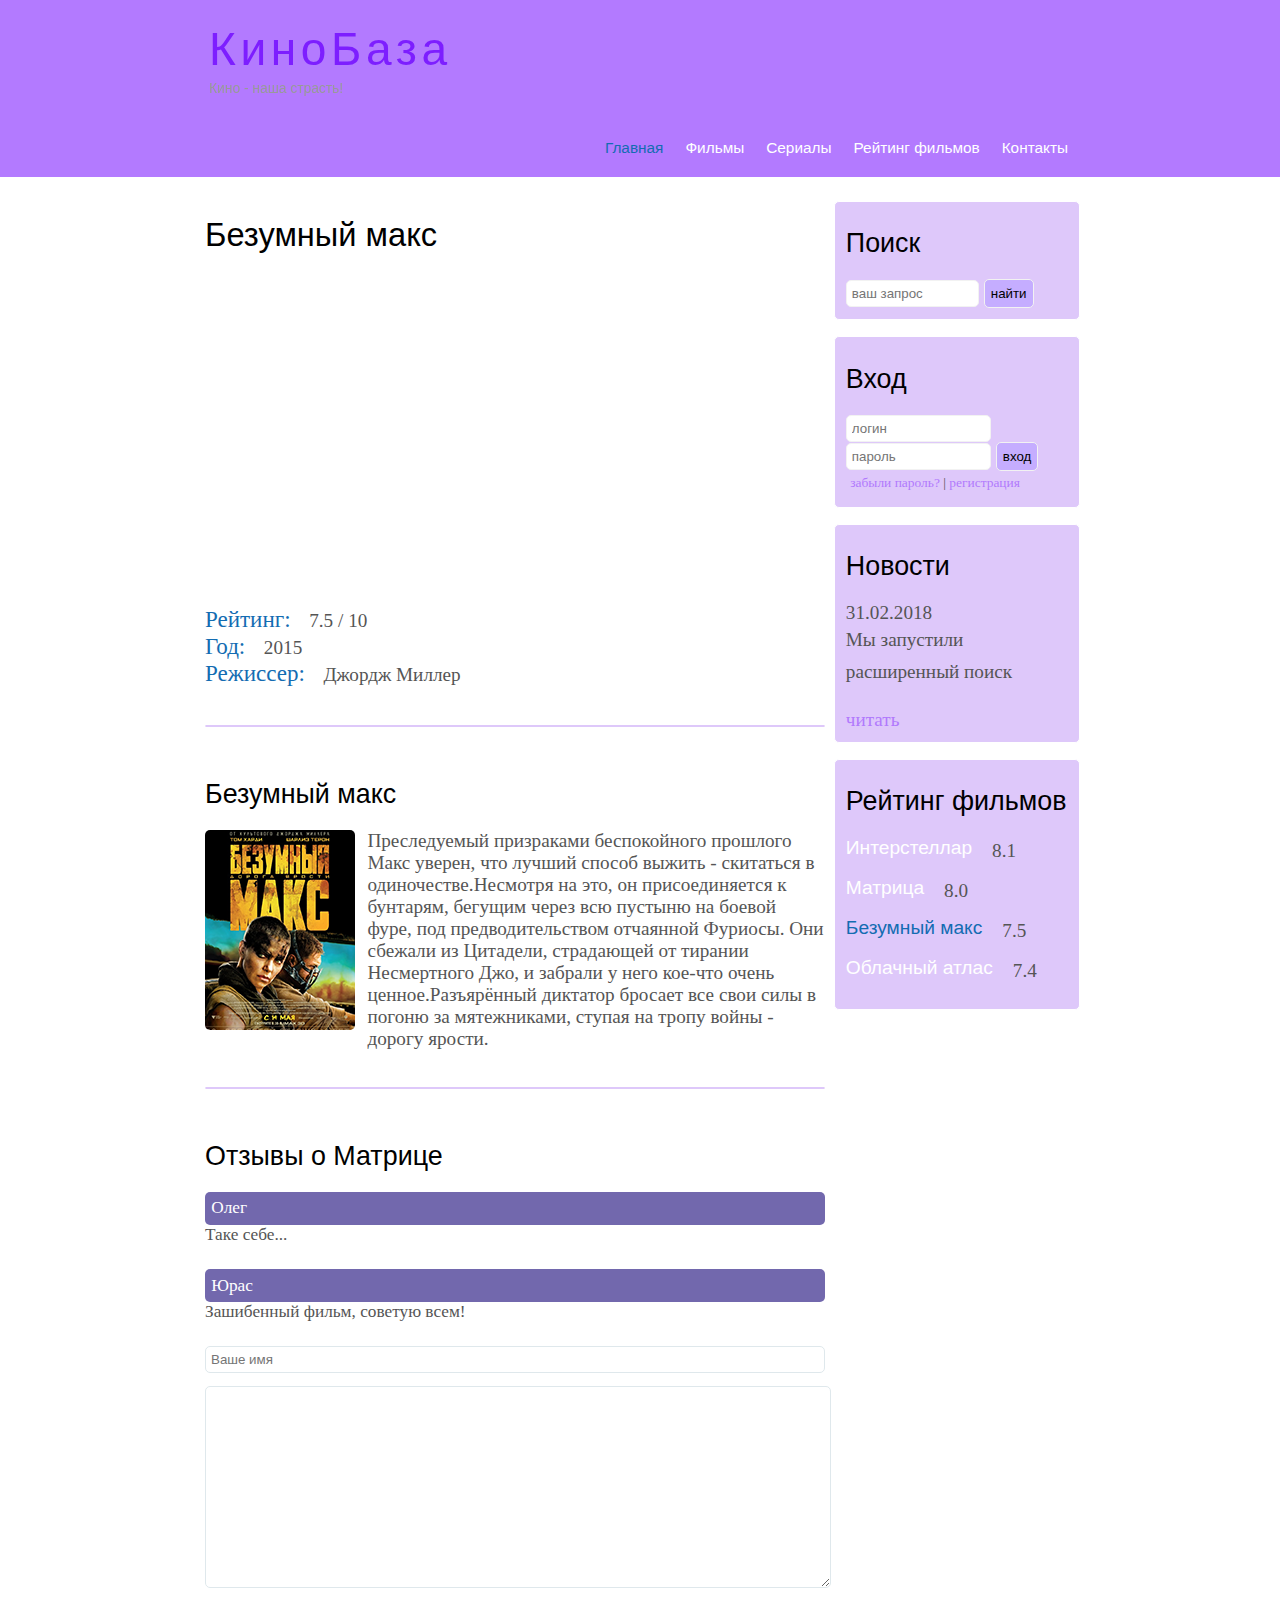
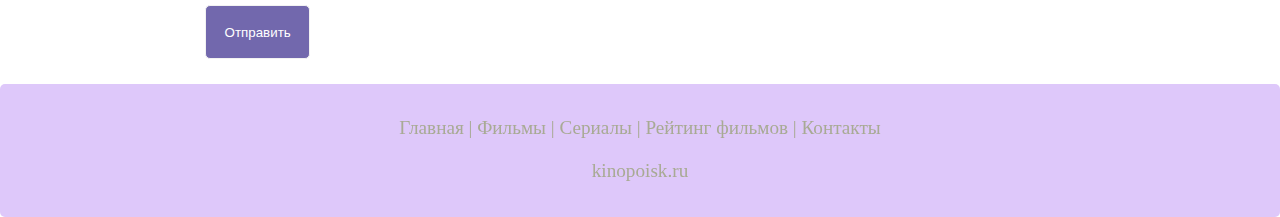
<file: show_3.html>
<!DOCTYPE html>
<html lang="en">
<head>
    <meta charset="UTF-8">
    <title>Главная страница</title>
    <meta name="description" content="КиноБаза - это портал о кино" />
    <meta name="keywords" content="фильмы, фильмы онлайн, hd" />
    <link rel="stylesheet" href="style/style.css">
</head>
<body>

    <main>
       
        <header>
            <div class="logo">
                <div class="logo_text">
                    <h1><a href="index.html">КиноБаза</a></h1>
                    <h2>Кино - наша страсть!</h2>
                </div>
            </div>
           
            <div class="menubar">
               
                <ul class="menu">
                    <li class="selected"><a href="index.html">Главная</a></li>  
                    <li><a href="films.html">Фильмы</a></li>
                    <li><a href="#">Сериалы</a></li>
                    <li><a href="rating.html">Рейтинг фильмов</a></li>
                    <li><a href="contact.html">Контакты</a></li>
                </ul>

            </div>

        </header>

           
        <div class="site_content">

            <aside class="sidebar_container">
               
                <div class="sidebar">
                    <h2>Поиск</h2>
                    <form method="post" action="#" id="search_form" >
                        <input type="search" name="search_field" placeholder="ваш запрос" />
                        <input type="submit" class="btn" value="найти" />
                    </form>
                </div>

                <div class="sidebar">
                    <h2>Вход</h2>
                    <form method="post" action="#" id="login">
                       
                        <input type="text" name="login_field" placeholder="логин" />
                        <input type="password" name="password_field" placeholder="пароль" />
                        <input type="submit" class="btn" value="вход" />
                        <div class="lables_passreg_text">
                            <span><a href="#">забыли пароль?</a></span> | <span><a href="#">регистрация</a></span>
                        </div>

                    </form>
                </div>

                <div class="sidebar">
                    <h2>Новости</h2>
                    <span>31.02.2018</span>
                    <p>Мы запустили расширенный поиск</p>
                    <a href="#">читать</a>
                </div>

                <div class="sidebar">
                    <h2>Рейтинг фильмов</h2>
                    <ul class="menu">
                        <li><a href="show_1.html">Интерстеллар</a><span class="rating_sidebar">8.1</span></li>
                        <li><a href="show_2.html">Матрица</a><span class="rating_sidebar">8.0</span></li>
                        <li class="selected"><a href="show_3.html">Безумный макс</a><span class="rating_sidebar">7.5</span></li>
                        <li><a href="show_4.html">Облачный атлас</a><span class="rating_sidebar">7.4</span></li>
                    </ul>
                </div>

            </aside>

            <div class="content">

                <h1>Безумный макс</h1>

                <iframe src="https://www.youtube.com/embed/hEJnMQG9ev8" frameborder="0" width="560" height="315" allowfullscreen></iframe>

                <div class="info_film_page">
                    <span class="label">Рейтинг:</span><span class="value">7.5 / 10</span><br>
                    <span class="label">Год:</span><span class="value">2015</span><br>
                    <span class="label">Режиссер:</span><span class="value">Джордж Миллер</span><br>
                </div>
                <hr>
                <h2>Безумный макс</h2>
                <div class="descriptions_film">
                    <img class="txtimg" src="./images/max.png">
                    Преследуемый призраками беспокойного прошлого Макс уверен, что лучший способ 
                    выжить - скитаться в одиночестве.Несмотря на это, он присоединяется к бунтарям, 
                    бегущим через всю пустыню на боевой фуре, под предводительством отчаянной Фуриосы.
                    Они сбежали из Цитадели, страдающей от тирании Несмертного Джо, и забрали у него кое-что 
                    очень ценное.Разъярённый диктатор бросает все свои силы в погоню за мятежниками, 
                    ступая на тропу войны - дорогу ярости.
                </div>
            
                <hr>
                <h2>Отзывы о Матрице</h2>

                <div class="reviews">
                    <div class="review_name">
                        Олег
                    </div>
                    <div class="review_text">
                        Таке себе...
                    </div>
                </div>

                <div class="reviews">
                    <div class="review_name">
                        Юрас
                    </div>
                    <div class="review_text">
                        Зашибенный фильм, советую всем!
                    </div>
                </div>

                <div class="send">
                    <form action="">
                        <input type="text" name="review_name" placeholder="Ваше имя">
                        <textarea name="rewiew_text"></textarea>
                        <input type="submit" class="btn" value="Отправить">
                    </form>
                </div>
            </div>
                
        </div>


    <footer>
        <p>
            <a href="index.html">Главная</a> |
            <a href="films.html">Фильмы</a> |
            <a href="#">Сериалы</a> |
            <a href="rating.html">Рейтинг фильмов</a> |
            <a href="contact.html">Контакты</a>
        </p>
        <p>kinopoisk.ru</p>
    </footer>

    </main>
   
</body>
</html>
</file>
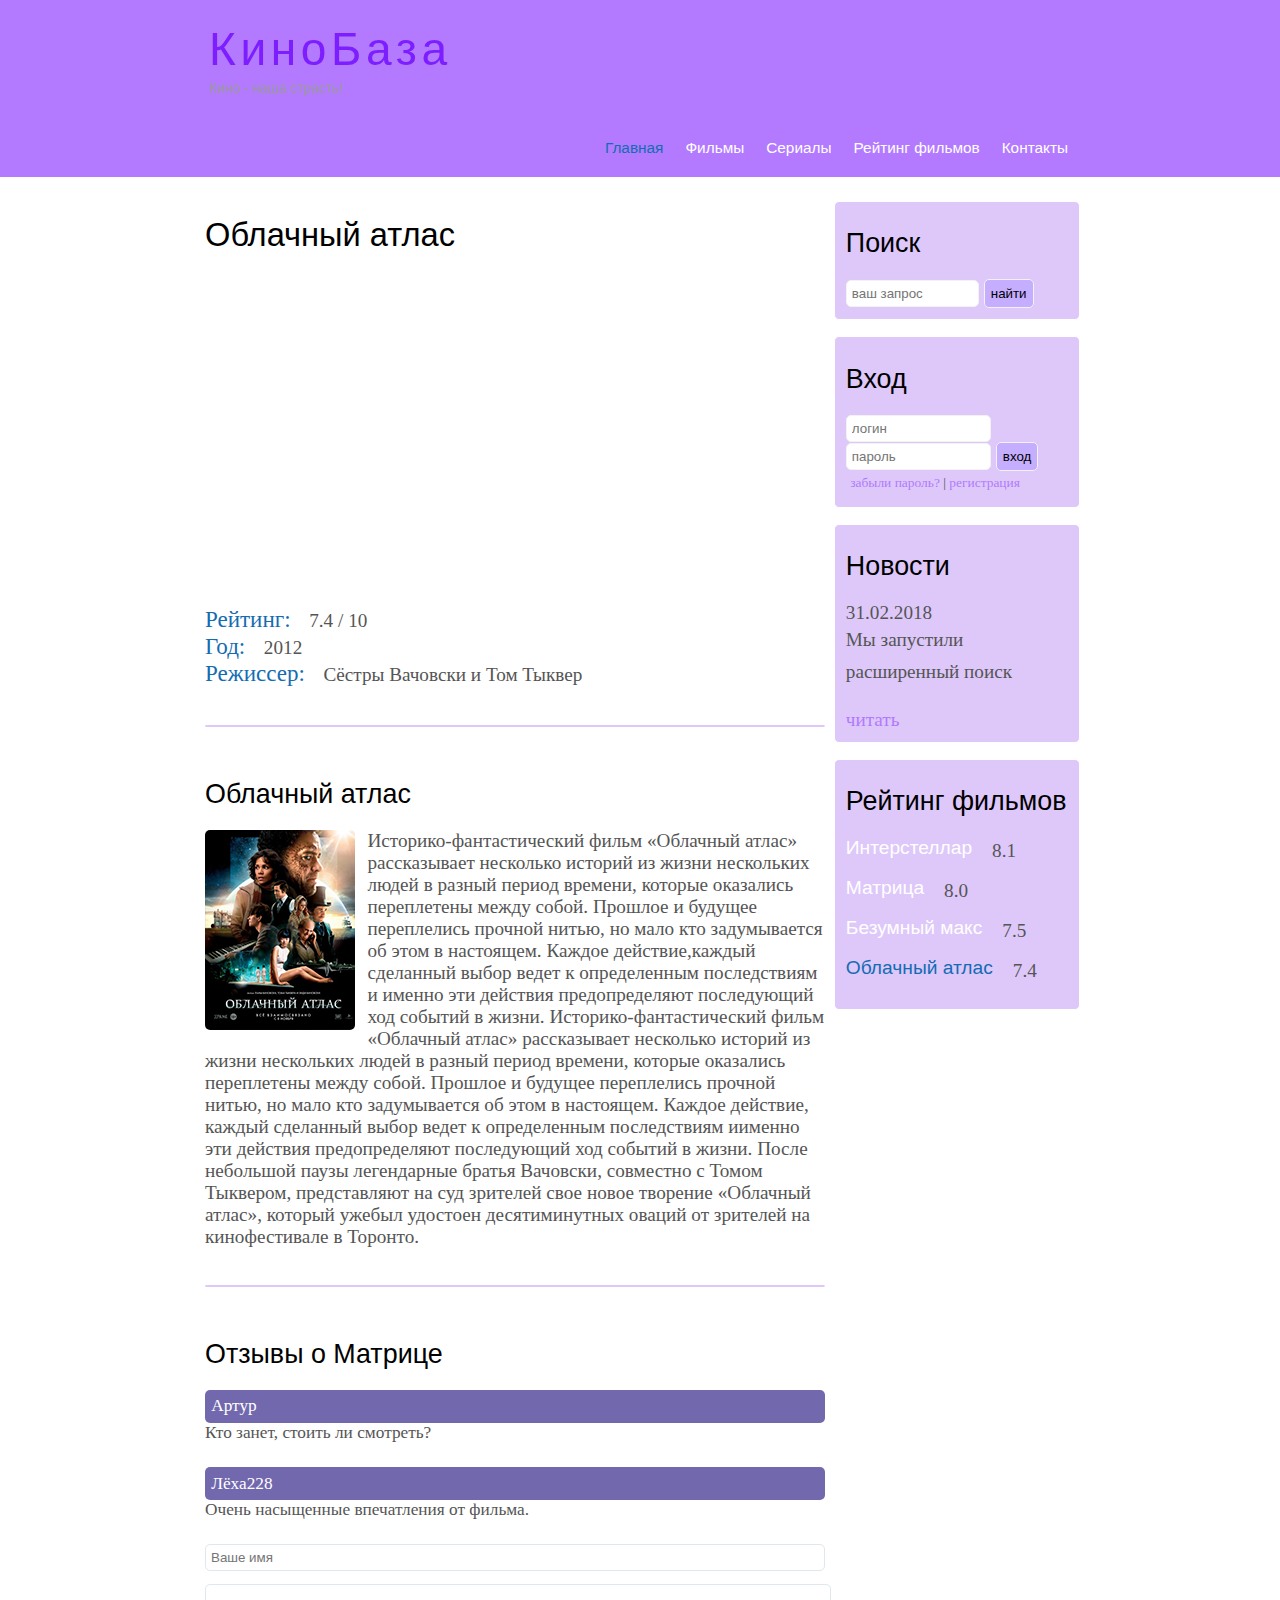
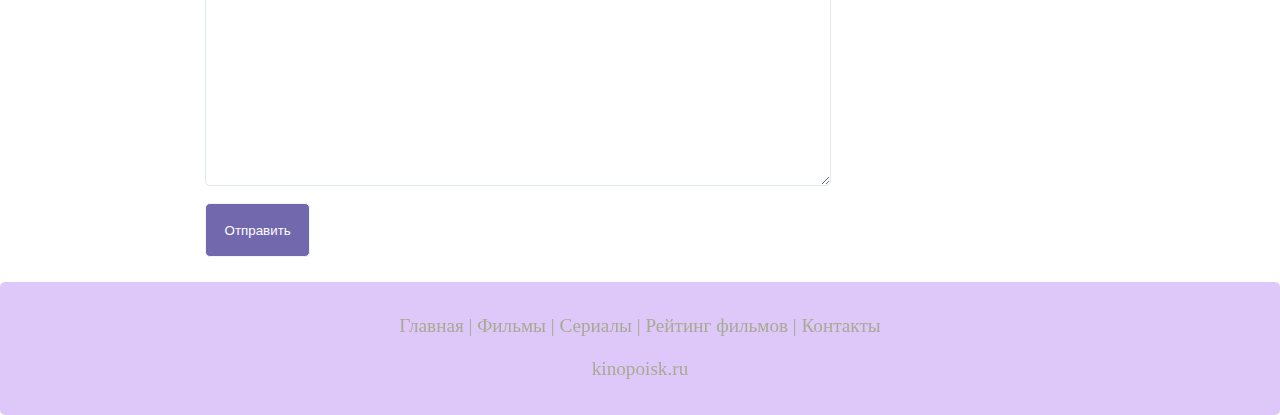
<file: show_4.html>
<!DOCTYPE html>
<html lang="en">
<head>
    <meta charset="UTF-8">
    <title>Главная страница</title>
    <meta name="description" content="КиноБаза - это портал о кино" />
    <meta name="keywords" content="фильмы, фильмы онлайн, hd" />
    <link rel="stylesheet" href="style/style.css">
</head>
<body>

    <main>
       
        <header>
            <div class="logo">
                <div class="logo_text">
                    <h1><a href="index.html">КиноБаза</a></h1>
                    <h2>Кино - наша страсть!</h2>
                </div>
            </div>
           
            <div class="menubar">
               
                <ul class="menu">
                    <li class="selected"><a href="index.html">Главная</a></li>  
                    <li><a href="films.html">Фильмы</a></li>
                    <li><a href="#">Сериалы</a></li>
                    <li><a href="rating.html">Рейтинг фильмов</a></li>
                    <li><a href="contact.html">Контакты</a></li>
                </ul>

            </div>

        </header>

           
        <div class="site_content">

            <aside class="sidebar_container">
               
                <div class="sidebar">
                    <h2>Поиск</h2>
                    <form method="post" action="#" id="search_form" >
                        <input type="search" name="search_field" placeholder="ваш запрос" />
                        <input type="submit" class="btn" value="найти" />
                    </form>
                </div>

                <div class="sidebar">
                    <h2>Вход</h2>
                    <form method="post" action="#" id="login">
                       
                        <input type="text" name="login_field" placeholder="логин" />
                        <input type="password" name="password_field" placeholder="пароль" />
                        <input type="submit" class="btn" value="вход" />
                        <div class="lables_passreg_text">
                            <span><a href="#">забыли пароль?</a></span> | <span><a href="#">регистрация</a></span>
                        </div>

                    </form>
                </div>

                <div class="sidebar">
                    <h2>Новости</h2>
                    <span>31.02.2018</span>
                    <p>Мы запустили расширенный поиск</p>
                    <a href="#">читать</a>
                </div>

                <div class="sidebar">
                    <h2>Рейтинг фильмов</h2>
                    <ul class="menu">
                        <li><a href="show_1.html">Интерстеллар</a><span class="rating_sidebar">8.1</span></li>
                        <li><a href="show_2.html">Матрица</a><span class="rating_sidebar">8.0</span></li>
                        <li><a href="show_3.html">Безумный макс</a><span class="rating_sidebar">7.5</span></li>
                        <li class="selected"><a href="show_4.html">Облачный атлас</a><span class="rating_sidebar">7.4</span></li>
                    </ul>
                </div>

            </aside>

            <div class="content">

                <h1>Облачный атлас</h1>

                <iframe src="https://www.youtube.com/embed/hWnAqFyaQ5s" frameborder="0" width="560" height="315" allowfullscreen></iframe>

                <div class="info_film_page">
                    <span class="label">Рейтинг:</span><span class="value">7.4 / 10</span><br>
                    <span class="label">Год:</span><span class="value">2012</span><br>
                    <span class="label">Режиссер:</span><span class="value">Сёстры Вачовски и Том Тыквер</span><br>
                </div>
                <hr>
                <h2>Облачный атлас</h2>
                <div class="descriptions_film">
                    <img class="txtimg" src="./images/cloud.png">
                    Историко-фантастический фильм «Облачный атлас» рассказывает несколько историй 
                    из жизни нескольких людей в разный период времени, которые оказались переплетены между собой. 
                    Прошлое и будущее переплелись прочной нитью, но мало кто задумывается об этом в настоящем. 
                    Каждое действие,каждый сделанный выбор ведет к определенным последствиям и именно эти 
                    действия предопределяют последующий ход событий в жизни. 
                    Историко-фантастический фильм «Облачный атлас» рассказывает несколько историй из жизни нескольких 
                    людей в разный период времени, которые оказались переплетены между собой. Прошлое и будущее 
                    переплелись прочной нитью, но мало кто задумывается об этом в настоящем. Каждое действие, каждый 
                    сделанный выбор ведет к определенным последствиям иименно эти действия предопределяют последующий 
                    ход событий в жизни.
                    После небольшой паузы легендарные братья Вачовски, совместно с Томом Тыквером,  представляют на суд 
                    зрителей свое новое творение «Облачный атлас», который ужебыл удостоен десятиминутных оваций от 
                    зрителей на кинофестивале в Торонто.   
                </div>
            
                <hr>
                <h2>Отзывы о Матрице</h2>

                <div class="reviews">
                    <div class="review_name">
                        Артур
                    </div>
                    <div class="review_text">
                        Кто занет, стоить ли смотреть?
                    </div>
                </div>

                <div class="reviews">
                    <div class="review_name">
                        Лёха228
                    </div>
                    <div class="review_text">
                        Очень насыщенные впечатления от фильма.
                    </div>
                </div>

                <div class="send">
                    <form action="">
                        <input type="text" name="review_name" placeholder="Ваше имя">
                        <textarea name="rewiew_text"></textarea>
                        <input type="submit" class="btn" value="Отправить">
                    </form>
                </div>
            </div>
                
        </div>


    <footer>
        <p>
            <a href="index.html">Главная</a> |
            <a href="films.html">Фильмы</a> |
            <a href="#">Сериалы</a> |
            <a href="rating.html">Рейтинг фильмов</a> |
            <a href="contact.html">Контакты</a>
        </p>
        <p>kinopoisk.ru</p>
    </footer>

    </main>
   
</body>
</html>
</file>
<file: style/style.css>
* {
    margin: 0;
    padding: 0;
    border-radius: 5px;
}

body {
    font-size: 1.2em;
    background-color: #fff;
    color: #555;
}

p {
    padding: 0 0 20px 0;
    line-height: 1.7em;
}

input[type="text"], input[type="password"], input[type="search"] {
    color: #5d5d5d;
    width: 60%;
    padding: 5px;
}

input, textarea {
    outline: none;
    border: none;
    border: solid 1.5px #f2f2f2;
}

h1, h2 {
    font: normal 170% 'century gothic', arial;
    margin: 0 0 15px 0;
    padding: 15px 0 5px 0;
    color: #000;
}

h2 {
    font-size: 140%;
}

a, a:hover {
    outline: none;
    text-decoration: none;
    color: rgb(177, 122, 253);
}

ul {
    margin: 2px 0 22px 17px;
}

ul li {
    margin: 0 0 6px 0;
    padding: 0 0 4px 5px;
    line-height: 1.5em;
}

header {
    background-color: rgb(179, 122, 255);
    height: 177px;
    font-size: 0.8em;
    margin-left: 0px;
    margin-right: 0px;
    min-width: 900px;
    border-radius: 0px;
}

.main, .logo, .menubar, .site_content, footer {
    margin-left: auto;
    margin-right: auto;
}

.logo {
    width: 880px;
    padding-bottom: 40px;
}

.logo h1, .logo h2 {
    font: normal 300% 'century gothic', arial, sans-serif;
    margin: 0 0 0 9px;
}

.logo_text h1, .logo_text h1 a, .logo_text h1 a:hover {
    padding: 22px 0 0 0;
    color: rgb(125, 30, 255);
    letter-spacing: 0.1em;
    text-decoration: none;
}

.logo_text h2 {
    font-size: 0.9em;
    padding: 4px 0 0 0;
    color: #999;
}

.menubar {
    width: 900px;
    height: 46px;
}

ul.menu {
    float: right;
}

ul.menu li {
    float: left; 
    padding: 0 0 0 0px;
    list-style: none;
    margin: 1px 2px 0 0;
}

ul.menu li a {
    font: normal 100% 'trebuchet ms', sans-serif;
    display: block;
    height: 20px;
    padding: 0px 20px 20px 0px;
    color: #fff;
    text-decoration: none;
    float: left;
}

ul.menu li.selected a {
    color: #136cb2;
}

ul.menu li a:hover {
    color: #136cb2;
}


hr {
    border: solid 1px rgb(222, 200, 250);
    margin-top: 6%;
    margin-bottom: 6%;
}

.site_content {
    width: 880px;
    overflow: hidden;
    margin: 20px auto 0 auto;
    background-color: white;
}

.sidebar_container {
    float: right;
    width: 224px;
}

.sidebar {
    float: right;
    width: 222px;
    padding: 5%;
    margin: 0 0 16px 0;
    border: solid 1px #fff;
    background-color: rgb(222, 200, 250);
}

.btn {
    padding: 6px;
    background-color: #c5adff;
    cursor: pointer;
}

sidebar h2 {
    color: #136cb2;
}

.lables_passreg_text {
    font-size: 0.7em;
    margin-top: 3%;
    margin: 2%;
}

.sidebar ul{
    margin: 0;
}

.sidebar ul li{
    list-style-type: none;
    margin: 0 0 0 0;
}

.sidebar .rating_sidebar {
    float: right;
}

.content {
    text-align: left;
    width: 620px;
    padding: 0 0 0 5px;
    float: left;
}

.content a {
    text-decoration: none;
}

.films_block {
    margin-bottom: 5%;
}

.films_block img {
    border-radius: 5px;
    border: solid 5px #DFE8EC;
    width: 22%;
}

.posts .posts_content {
    font-size: 0.8em;
}

/* Страница просмотра фильма */

.info_film_page {
    margin-top: 2%;
    margin-bottom: 4%;
}

.info_film_page .label {
    font-size: 1.2em;
    color: #136cb2;
    margin-right: 3%;
}

.descriptions_films {
    margin-bottom: 15%;
}
.txtimg{
    float: left;
    margin-right: 2%;
}

.descriptions_films img{
    float: left;
    margin-right: 2%;
    border-radius: 5px;
    border: solid 5px #DFE8EC;
}

.reviews {
    margin-bottom: 4%;
    font-size: 0.9em;
}

.reviews .review_name {
    background-color: #7268AD;
    color: white;
    padding: 1%;
    border-bottom-left-radius: 5px;
    border-bottom-right-radius: 5px;
}

.review .review_text {
    padding-top: 2%;
    padding-bottom: 2%;
    padding-left: 2%;
}

.send {
    margin-bottom: 4%;
}

.send input[type="text"], textarea {
    border: solid 1px #DFE8EC;
    margin-bottom: 2%;
}

.send input[type="text"] {
    width: 98%;
}

.send textarea {
    width: 624px;
    height: 200px;
}

.send input[type="submit"] {
    background-color: #7268AD;
    padding: 3%;
    color: white;
    border-radius: 5px;
}

.send_contact input[type="text"] {
    width: 500px;
}

.send_contact textarea {
    width: 516px;
}


.info_film {
    margin-bottom: 5%;
    background-color: #F9F9F9;
    padding: 10%;
    height: auto;
}

.info_film img {
    float: left;
    margin-right: 2%;
    border-radius: 5px;
    border: solid 5px #DFE8EC;
    width: 25%;
}

.button {
    background-color: #7268ad;
    padding: 2%;
    color: white;
    float: right;
    margin-top: 5%;
    clear: both;
    font-size: 0.8em;
}

.button a {
    color: white;
}

table {
    width: 100%;
    border: solid 1px #f4f4f4;
}

td {
    padding: 2%;
    border: solid 1px #f4f4f4;
}

td img {
    width: 60px;
    vertical-align: middle;
}

.center {
    text-align: center;
}

.rating {
    font-weight: bold;
}

footer {
    width: 100%;
    height: 100px;
    padding: 28px 0 5px 0;
    text-align: center;
    background-color: rgb(222, 200, 250);
    color: #a8aa94;
    margin-left: 0px;
    margin-right: 0px;
    min-width: 900px;
}

footer a {
    color: #a8aa94;
    text-decoration: none;
}

footer a:hover {
    color: #fff;
    text-decoration: none;
}

footer p {
    padding: 0 0 10px 0;
}
</file>
